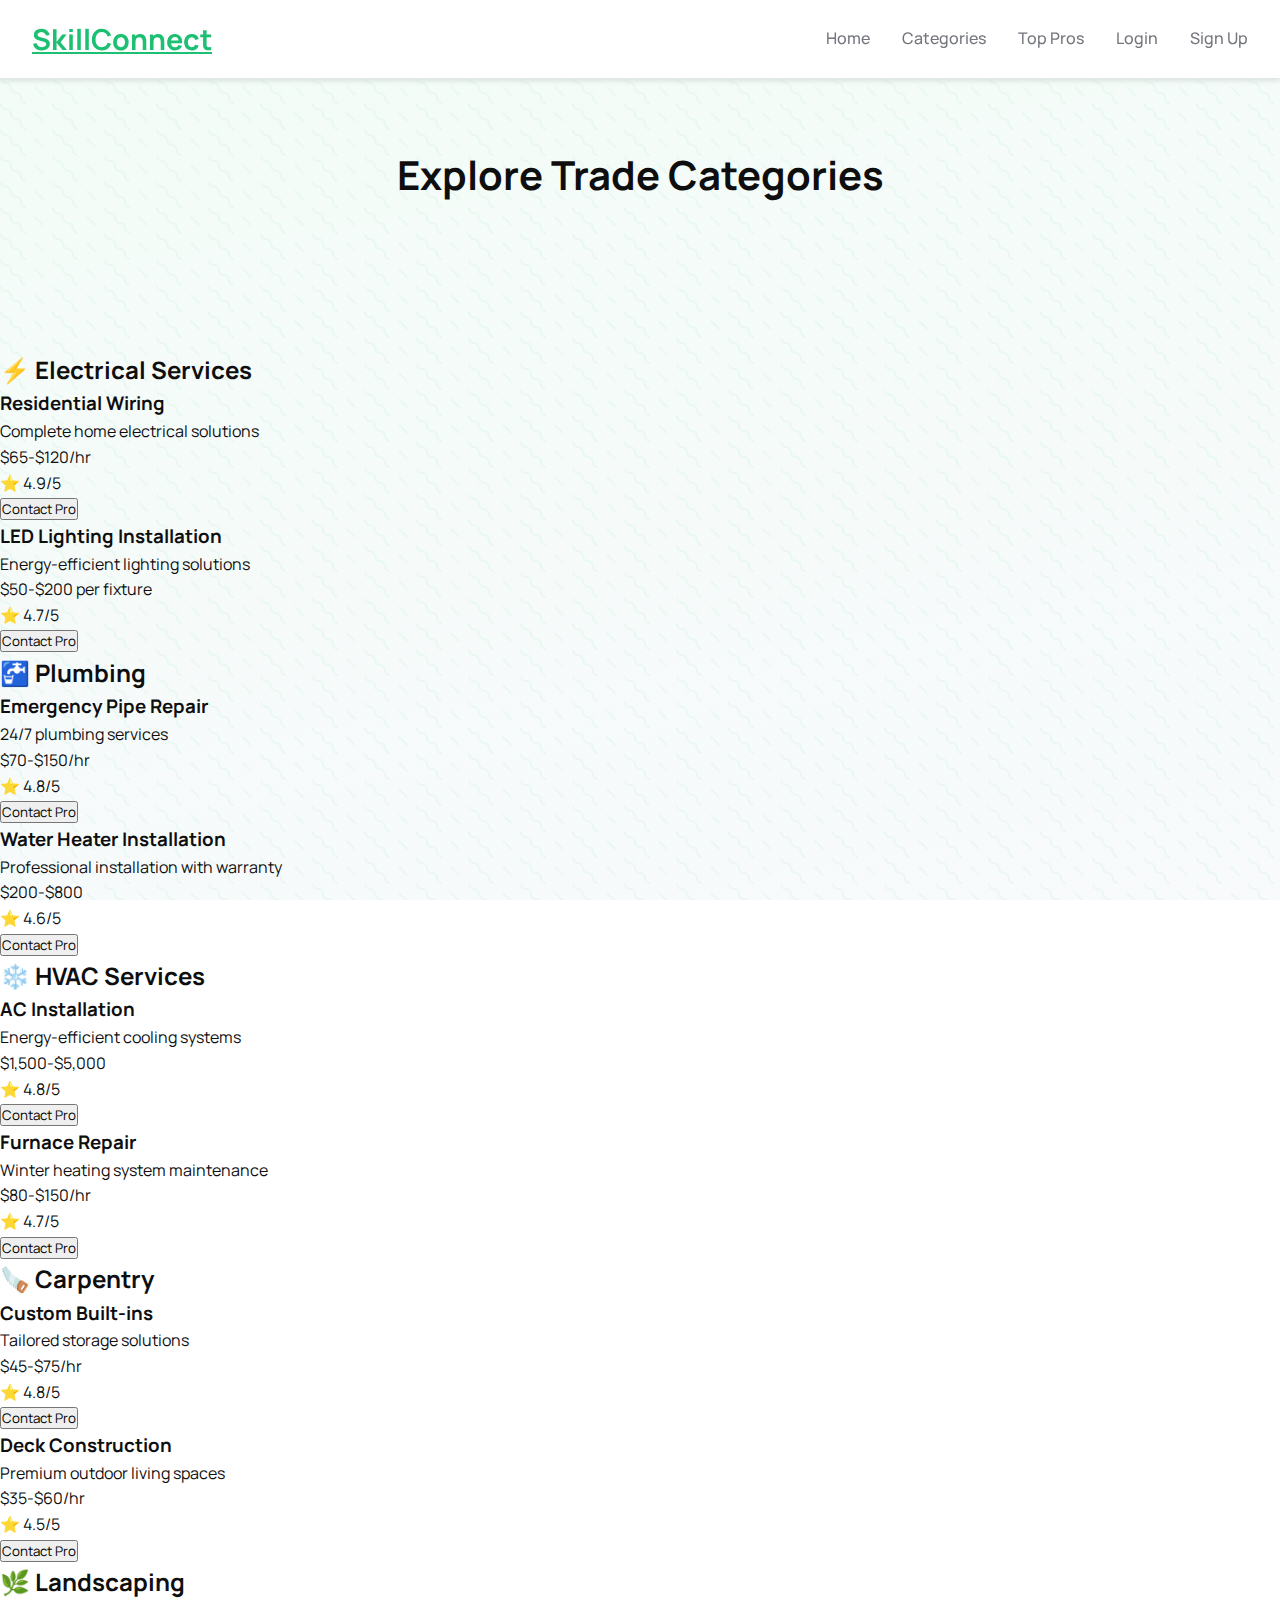
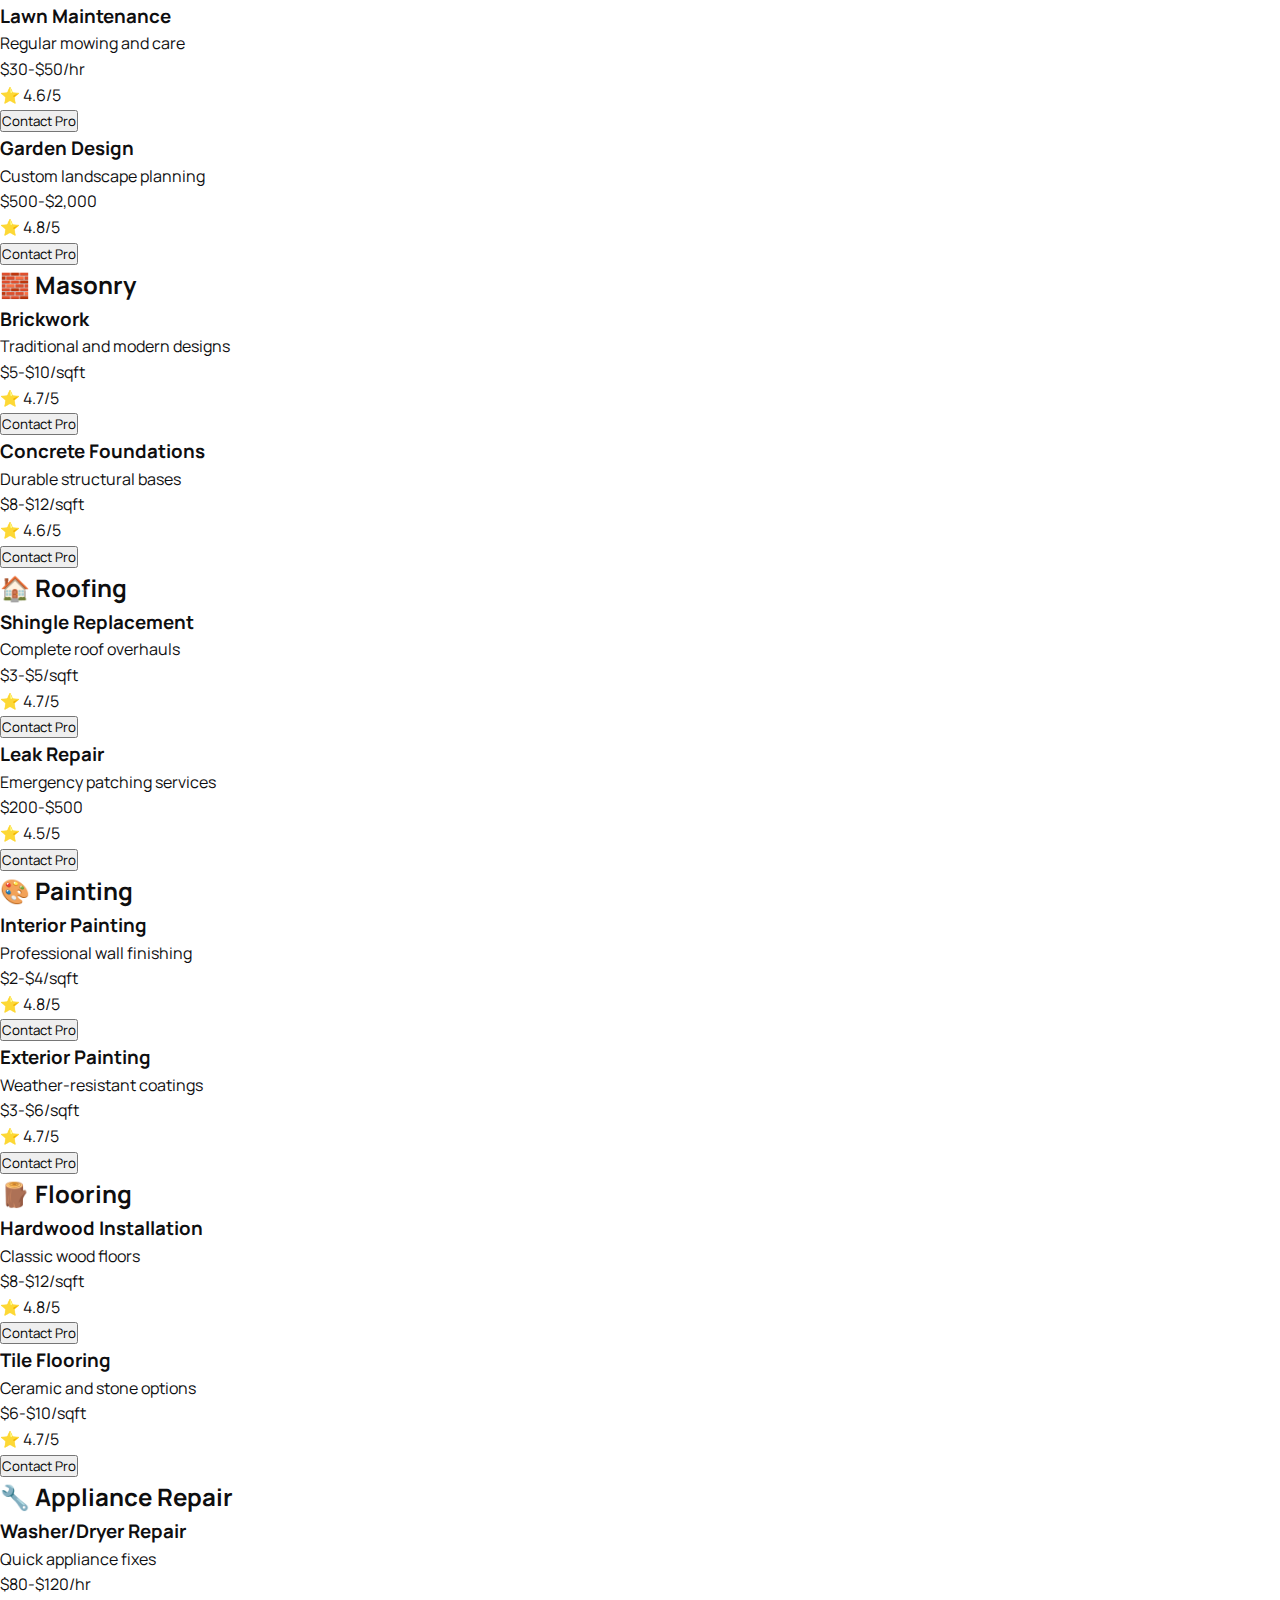
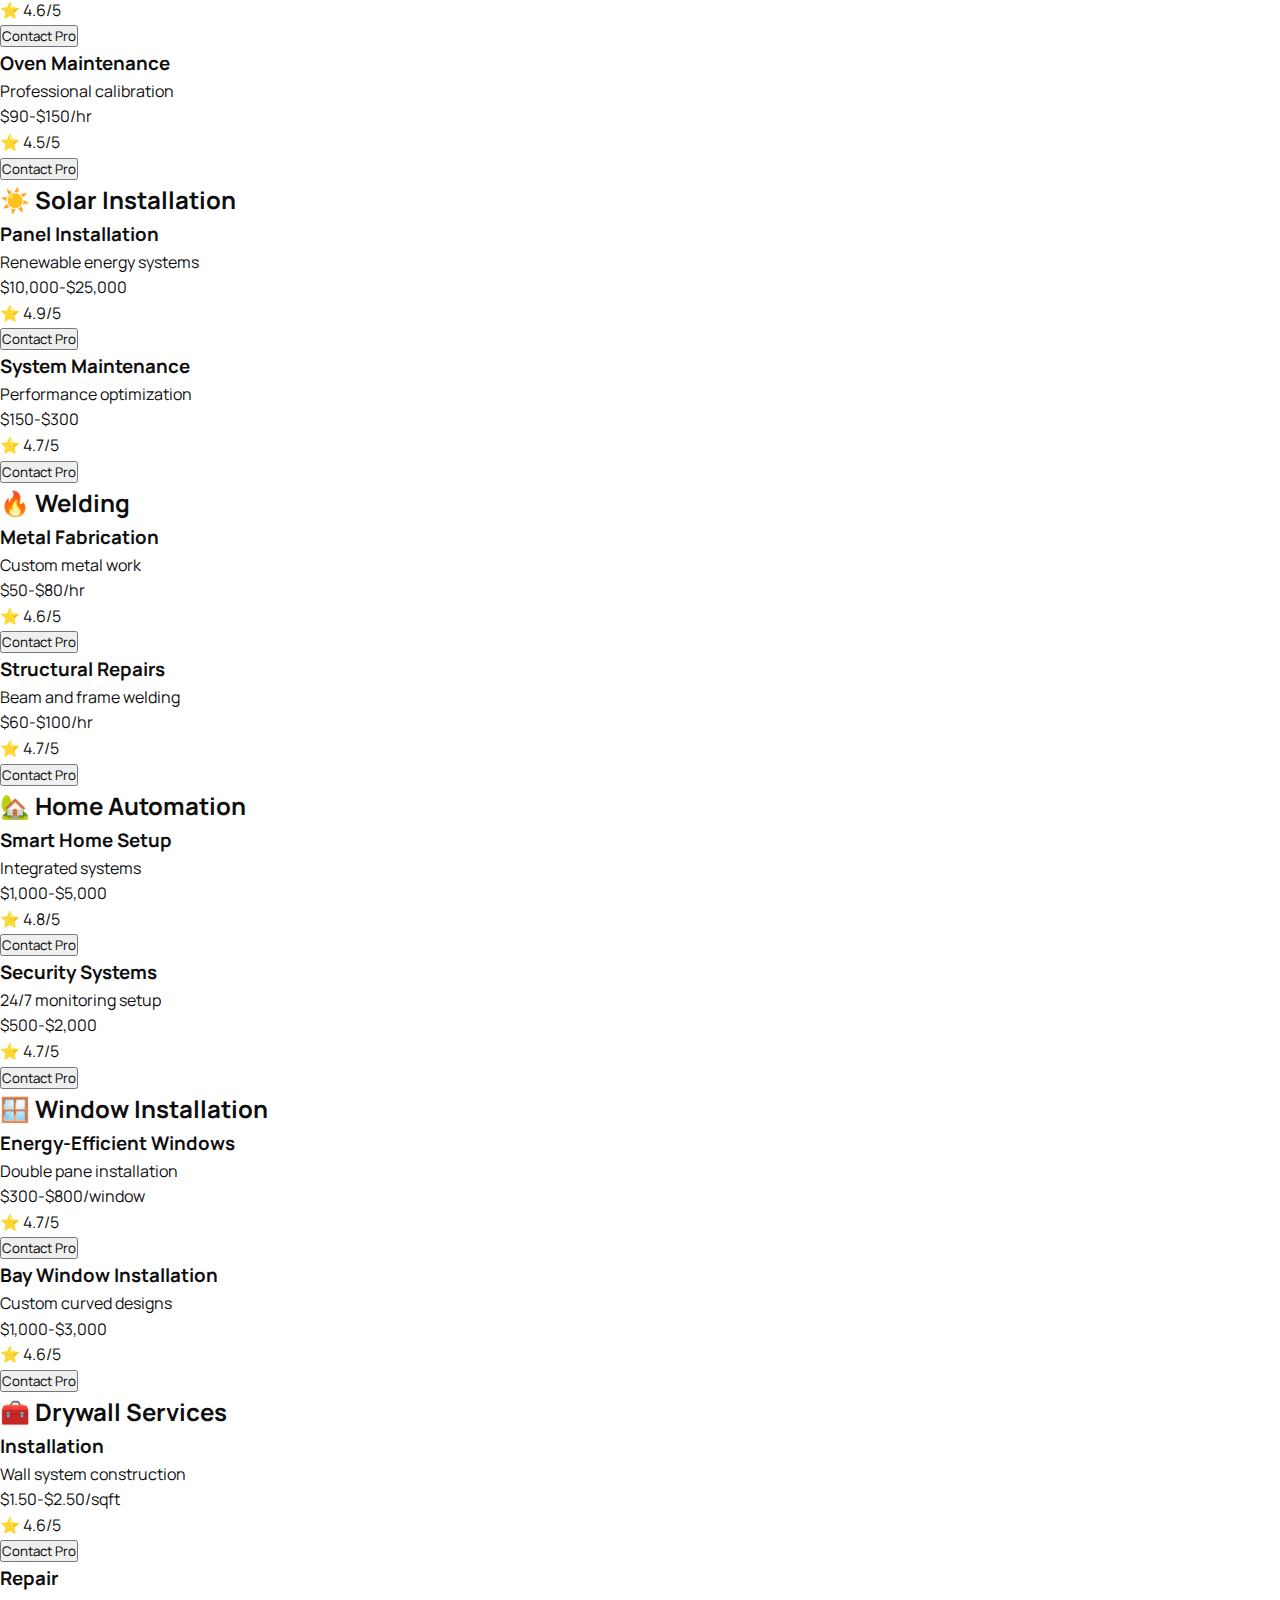
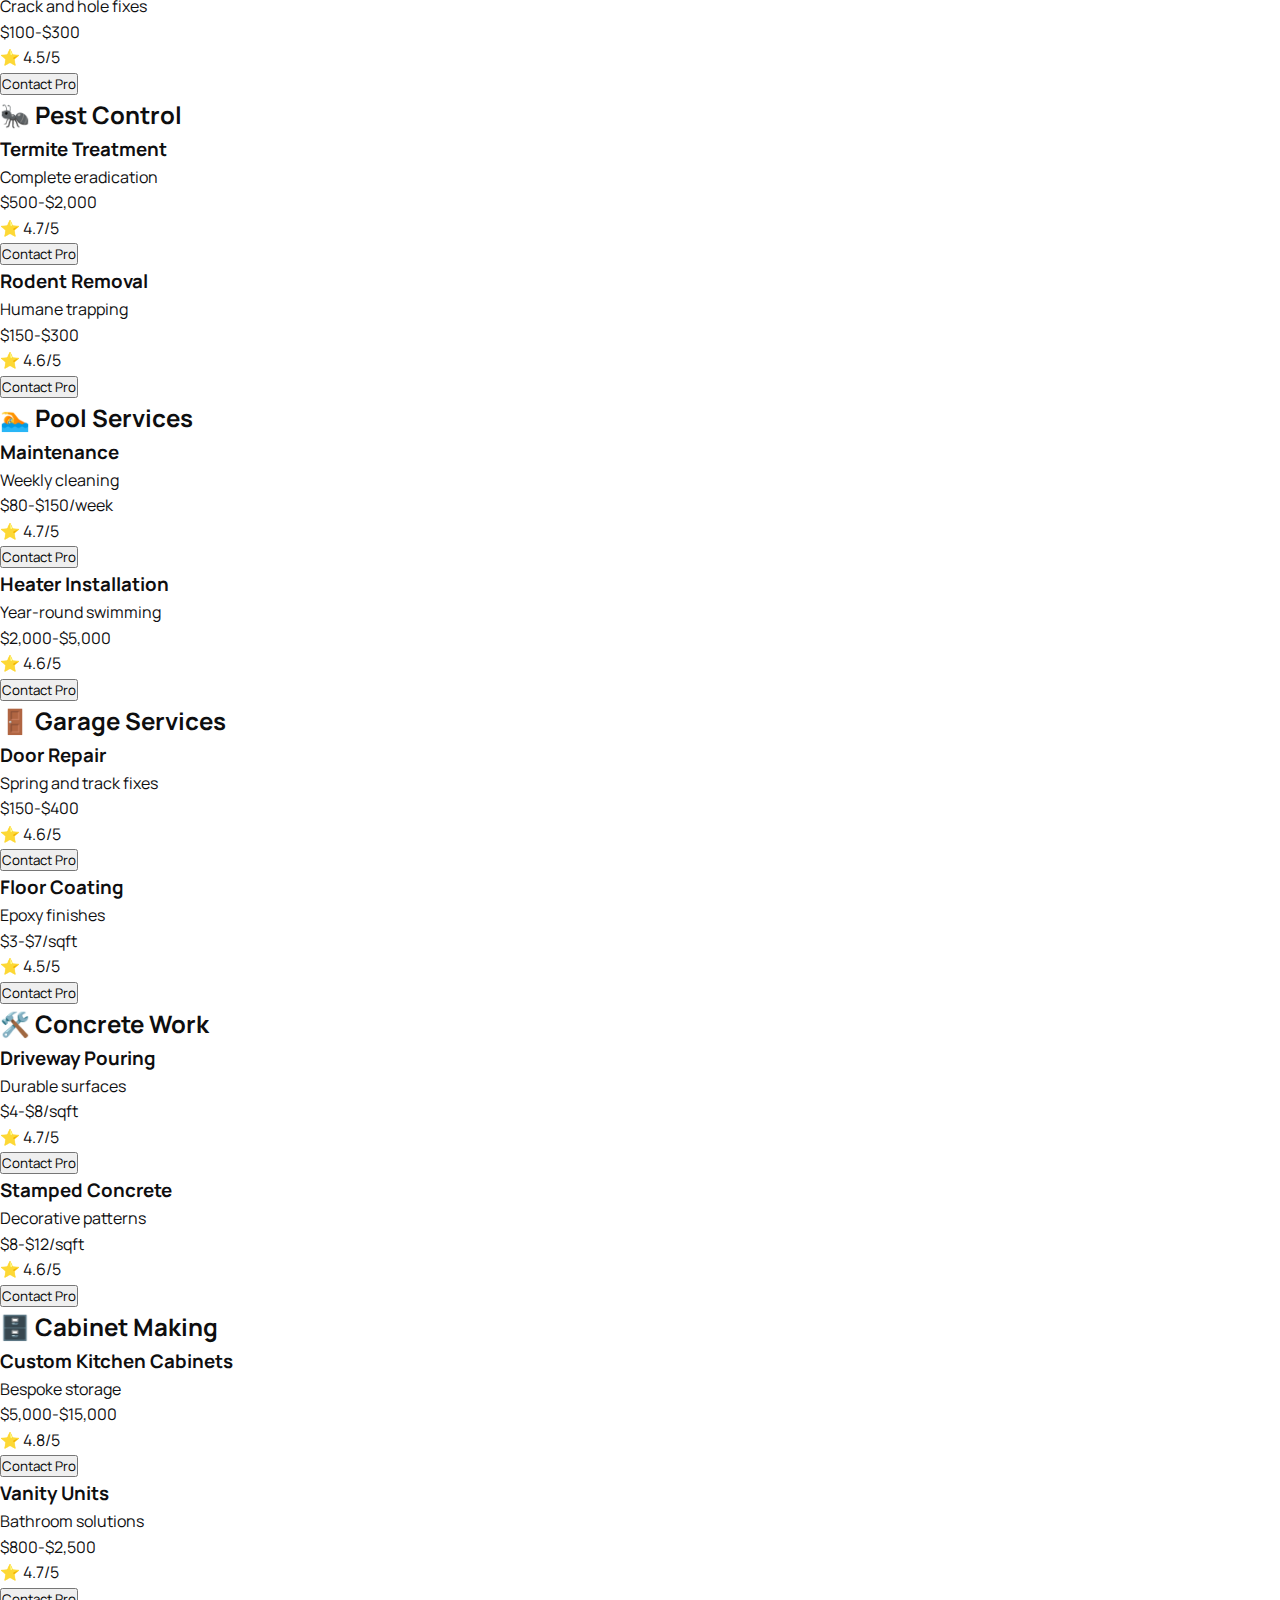
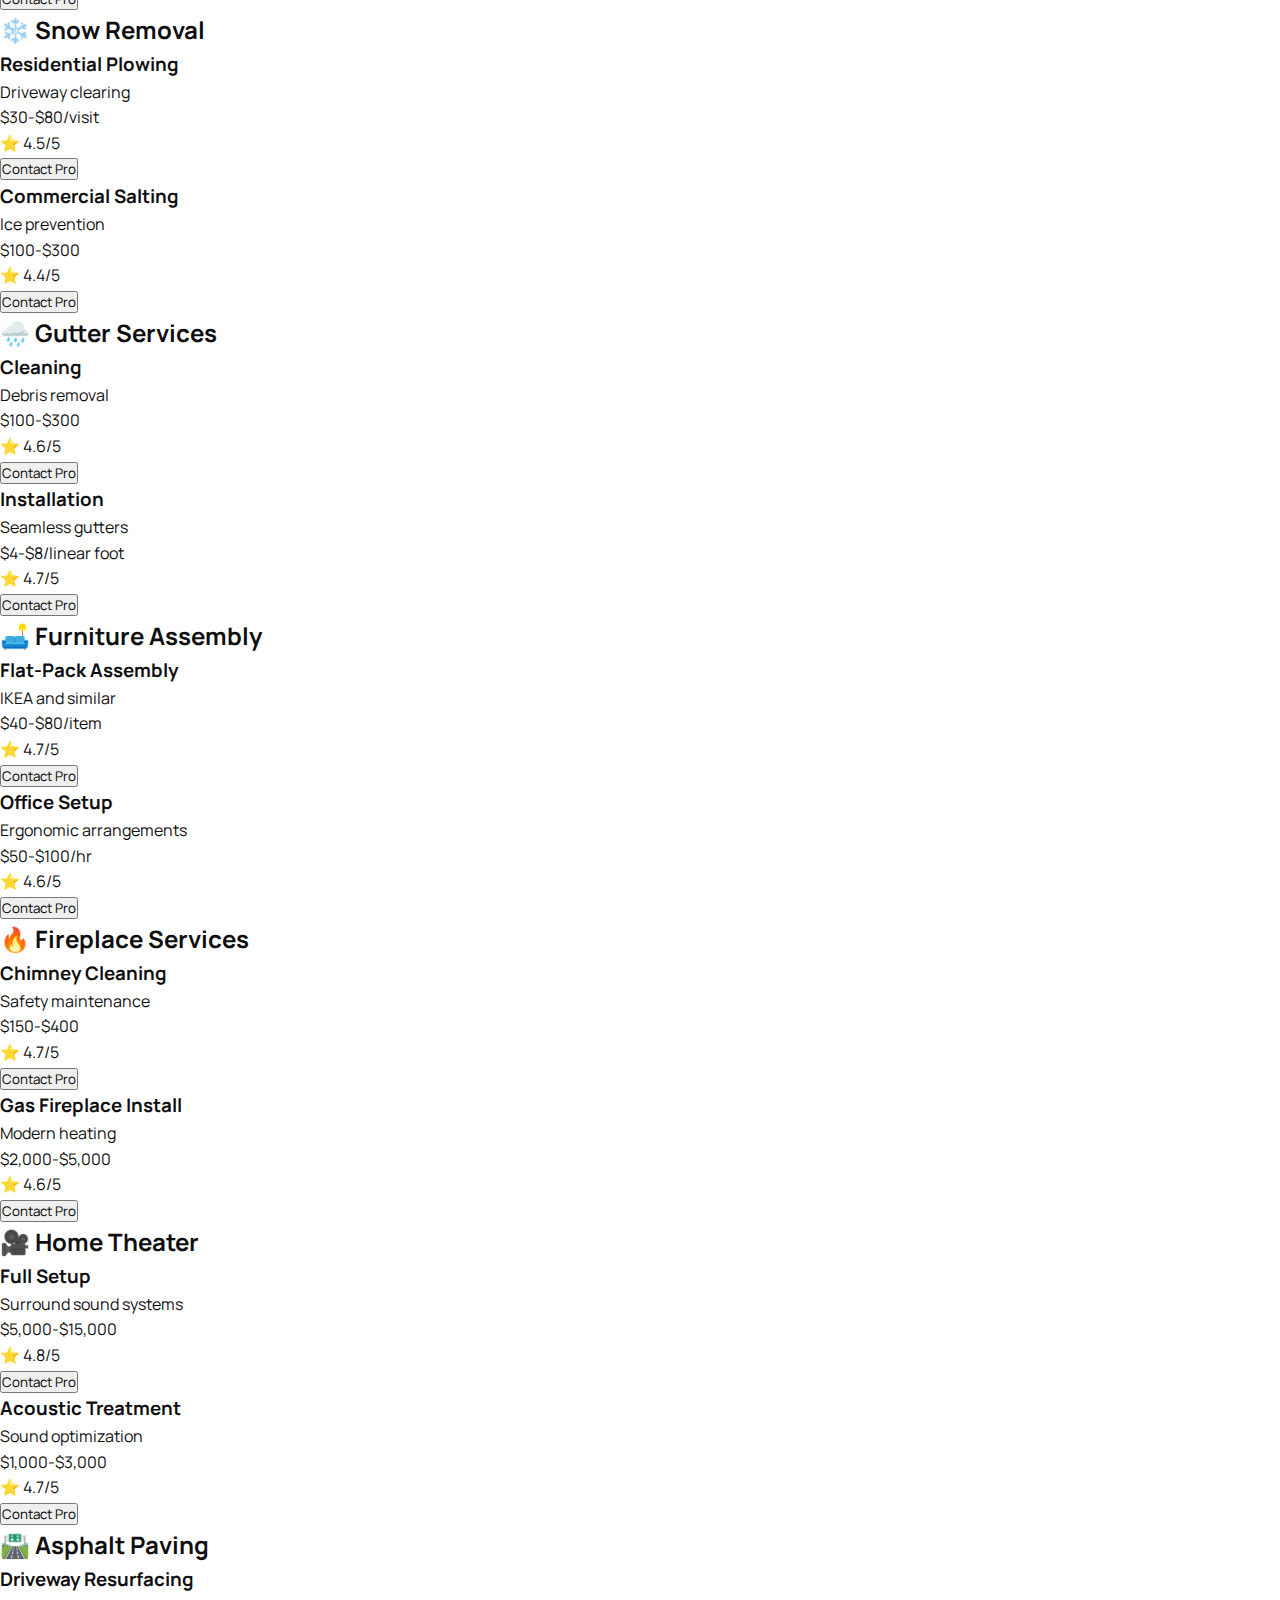
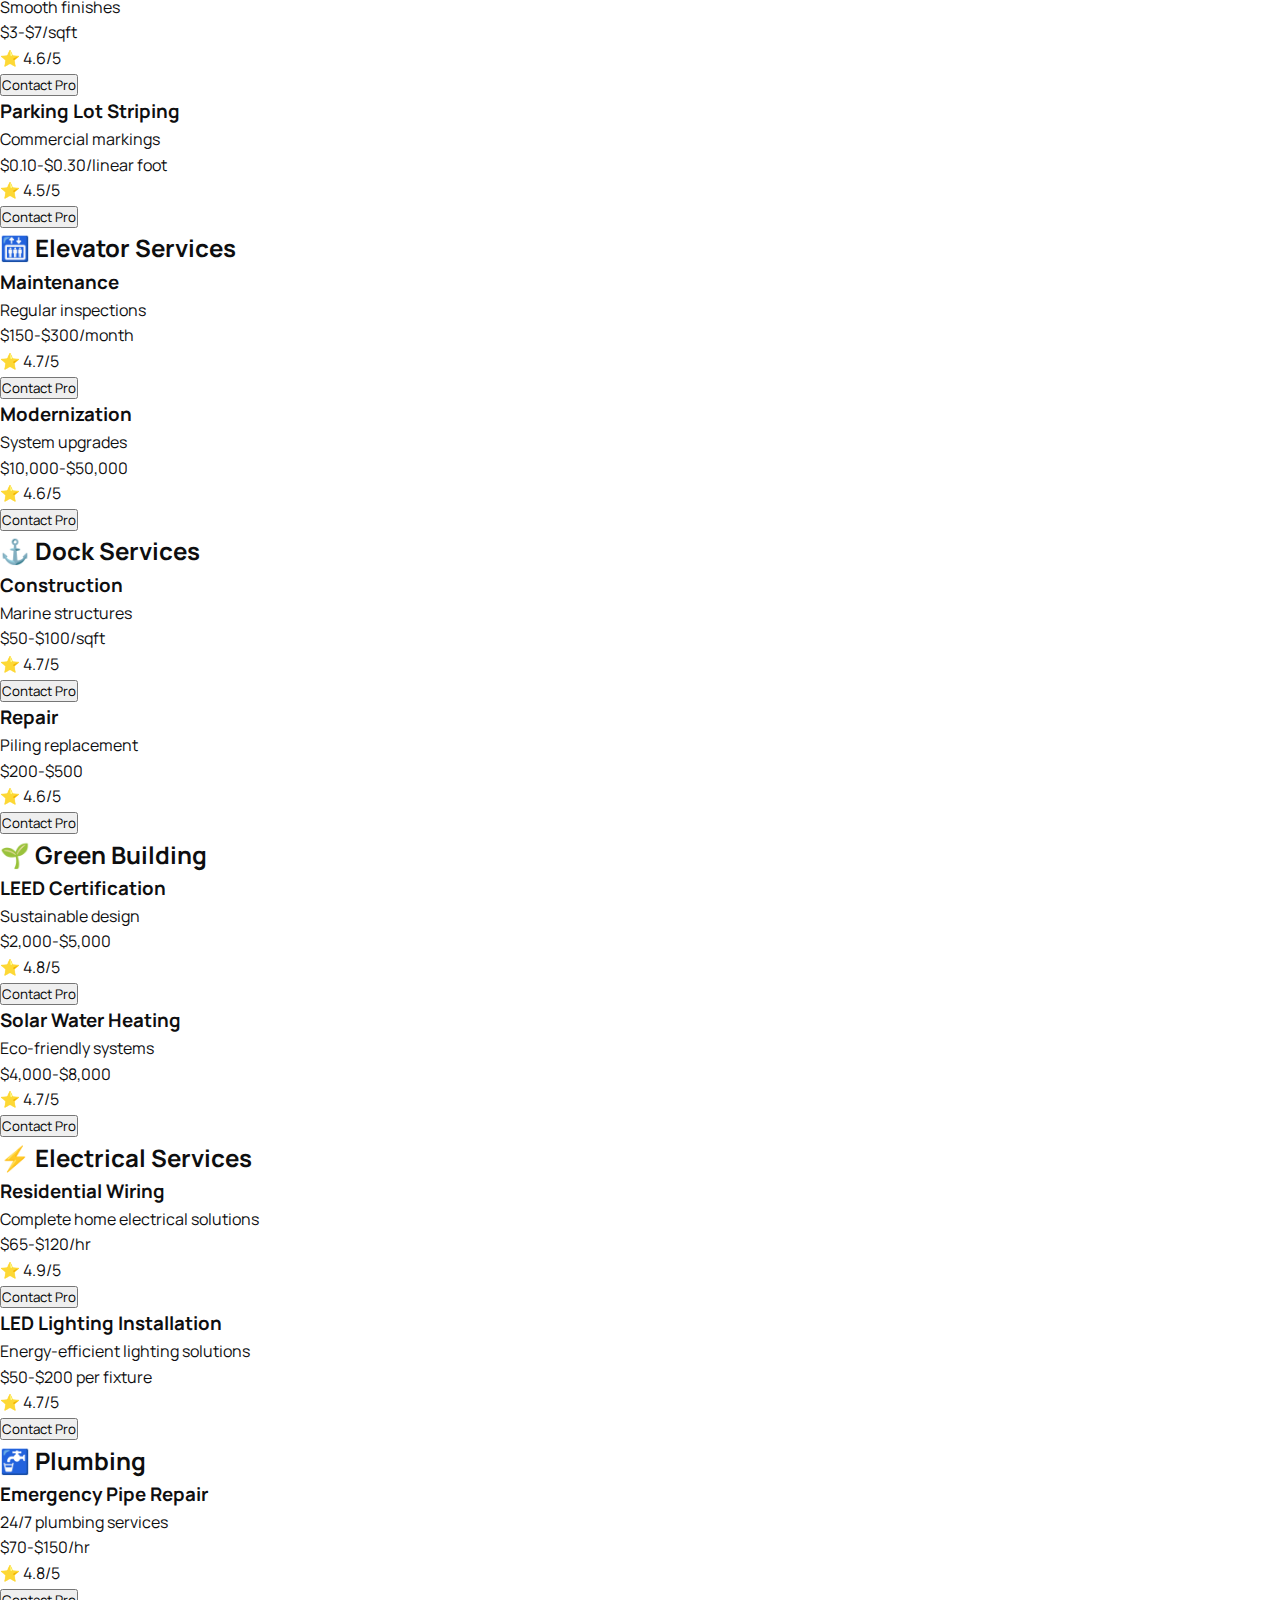
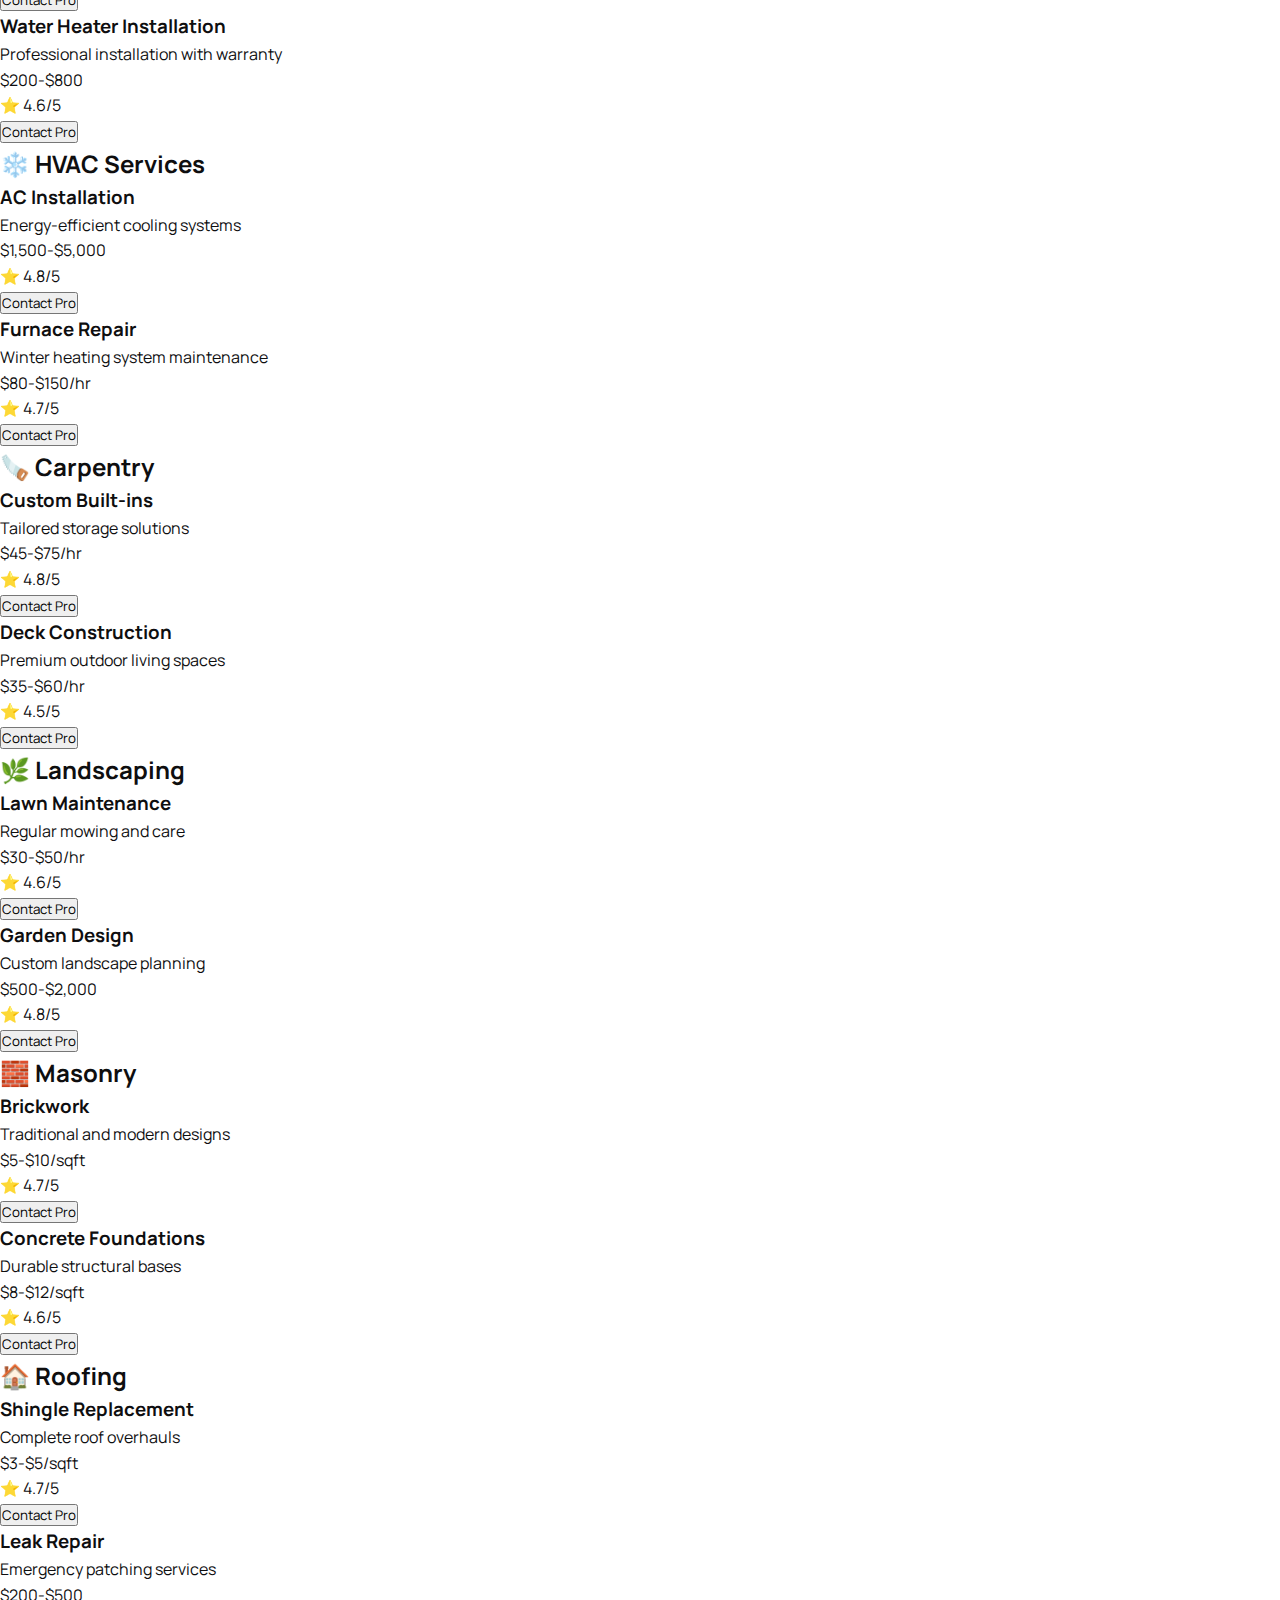
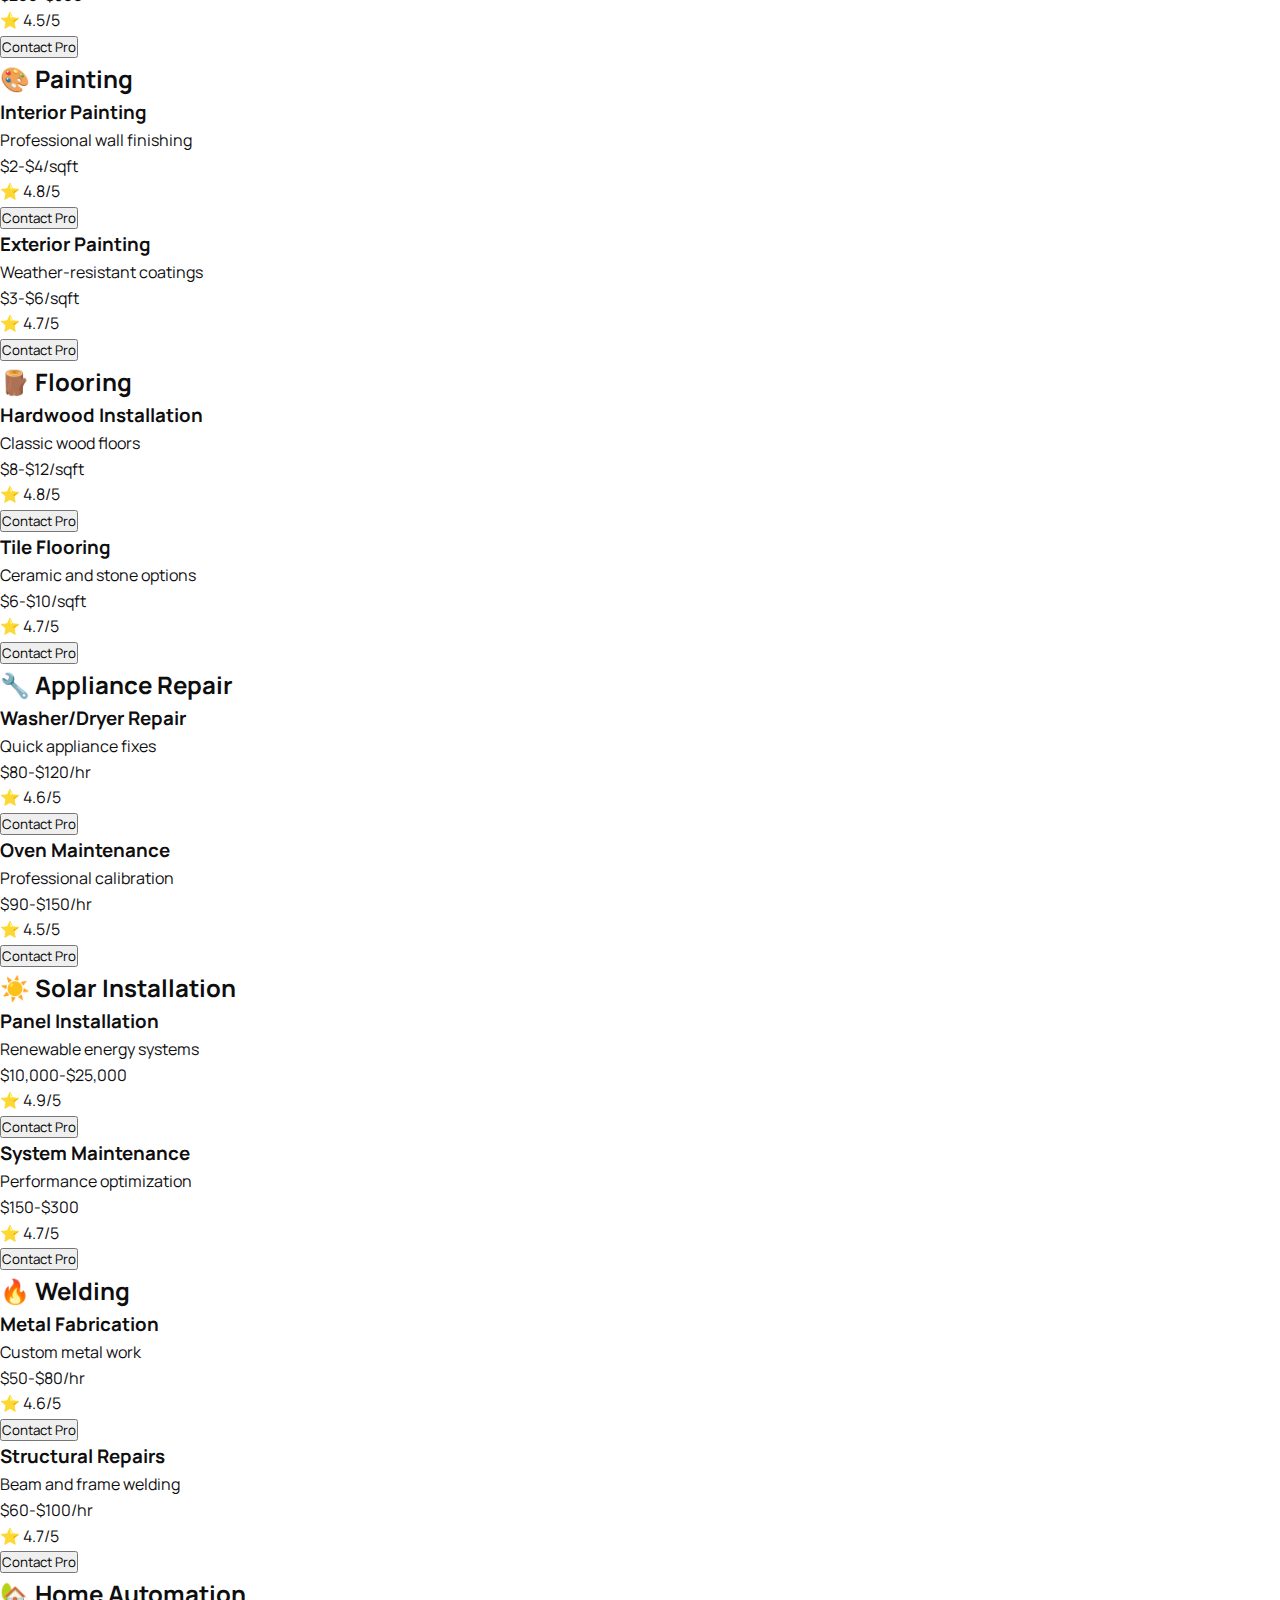
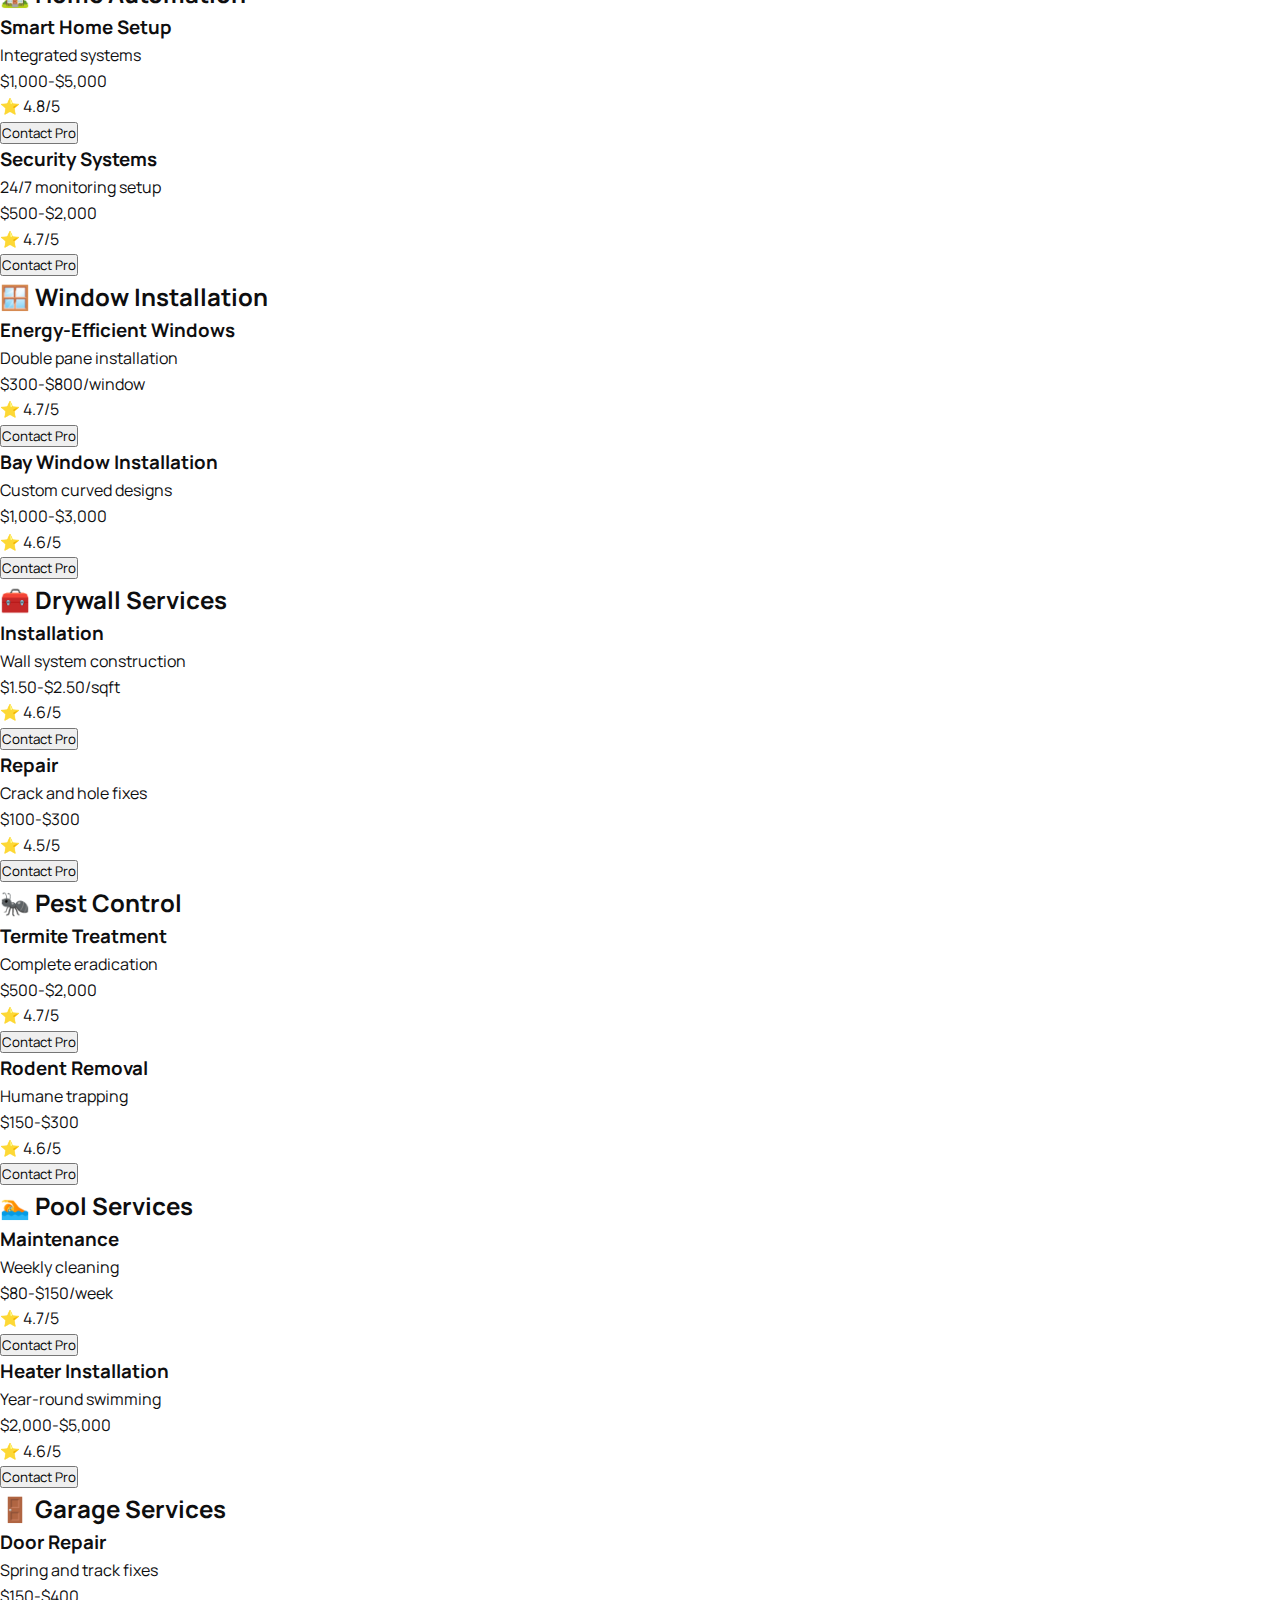
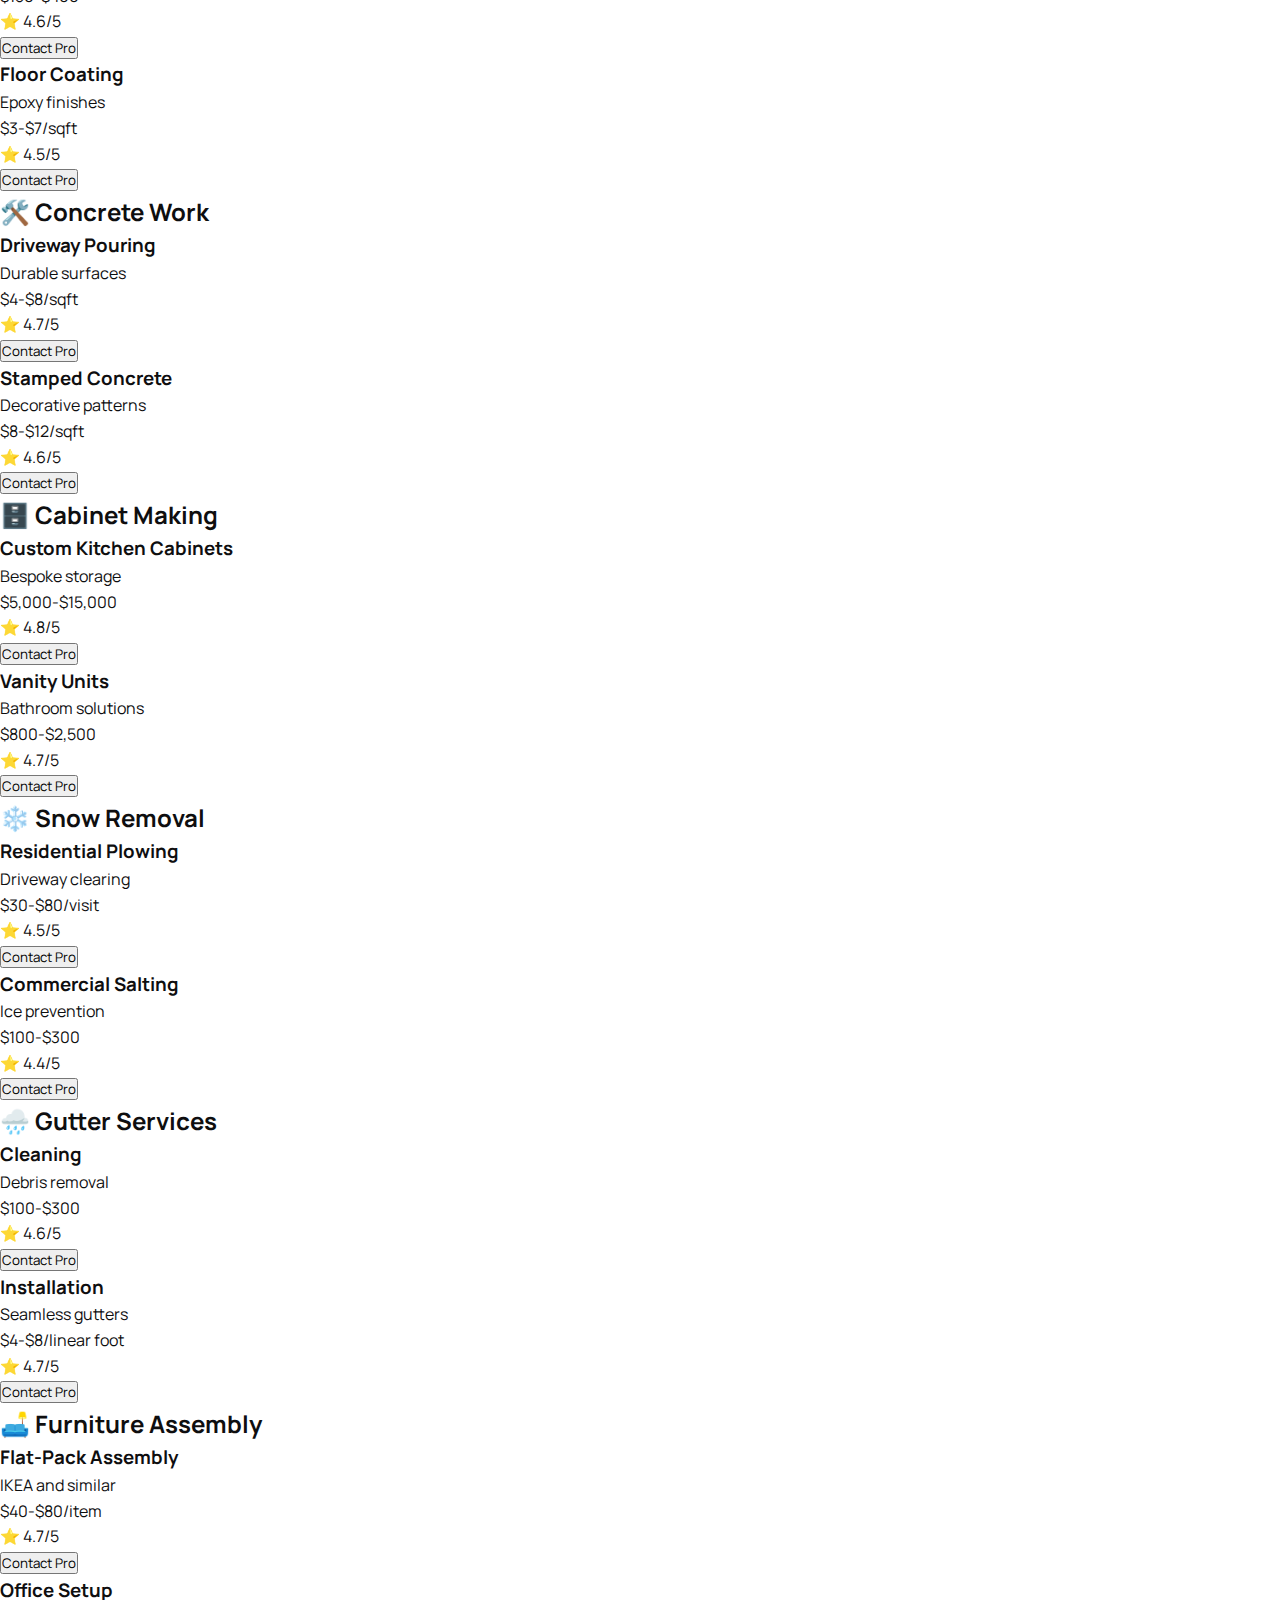
<file: categories.html>
<!DOCTYPE html>
<html lang="en">
  <head>
    <meta charset="UTF-8" />
    <meta name="viewport" content="width=device-width, initial-scale=1.0" />
    <title>All Trade Categories | SkillConnect</title>
    <link rel="stylesheet" href="style.css" />
    <link
      href="https://fonts.googleapis.com/css2?family=Manrope:wght@400;500;600;700&display=swap"
      rel="stylesheet"
    />
  </head>
  <body>
    <!-- Main Header with Navigation -->
    <header class="main-header">
      <nav class="nav-container">
        <a href="index.html" class="logo">SkillConnect</a>
        <div class="nav-links">
          <a href="index.html">Home</a>
          <a href="categories.html" class="active">Categories</a>
          <a href="index.html#freelancers">Top Pros</a>
          <a href="login.html" class="btn-login">Login</a>
          <a href="register.html" class="btn-register">Sign Up</a>
        </div>
      </nav>
    </header>

    <!-- Categories Grid Section -->
    <main class="categories-main">
      <section class="all-categories">
        <h1 class="page-title">Explore Trade Categories</h1>
        <div class="categories-grid" id="categoriesContainer">
          <!-- Categories loaded dynamically from script.js -->
        </div>
      </section>
    </main>

    <script src="script.js"></script>
  </body>
</html>
</file>
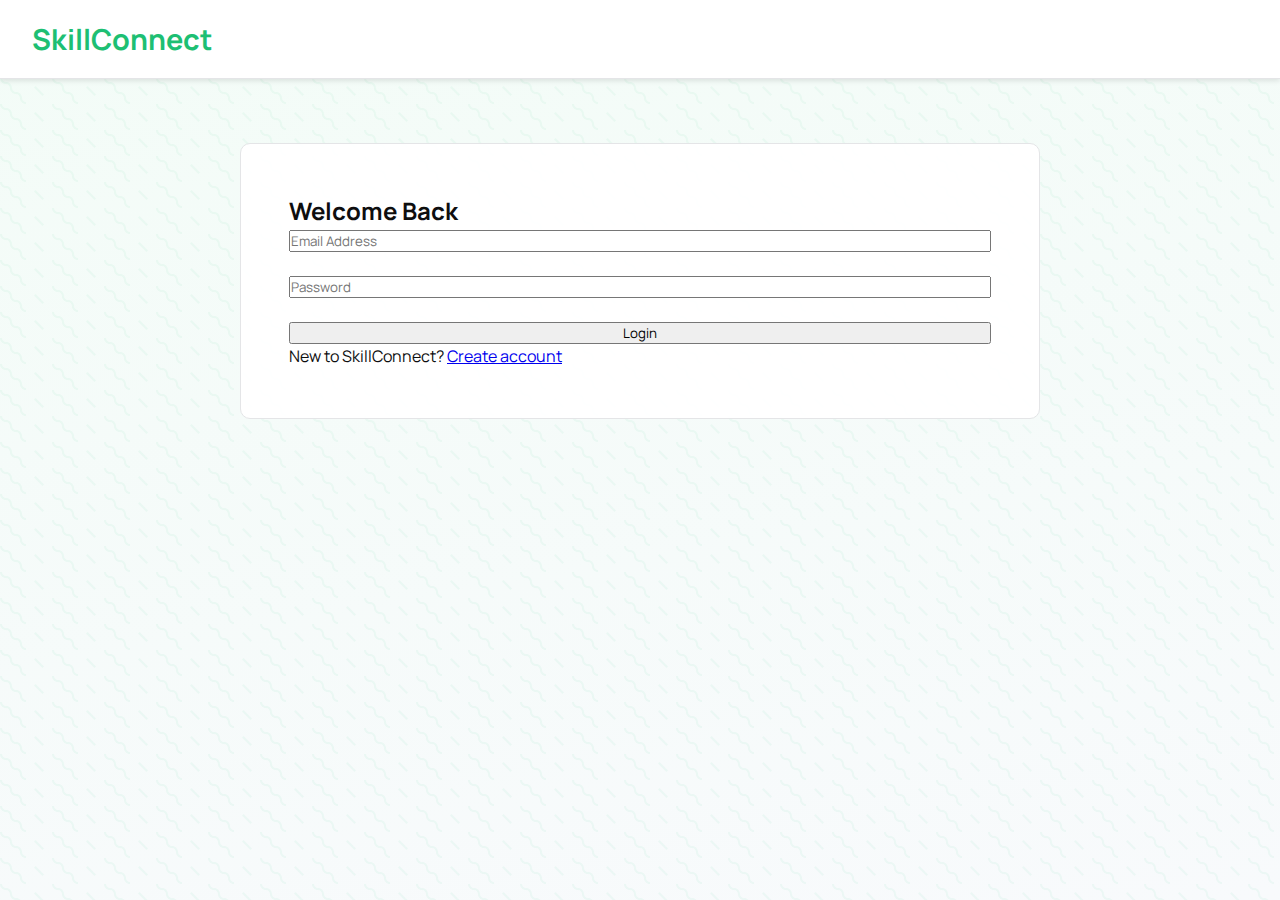
<file: login.html>
<!-- LOGIN.HTML -->
<!DOCTYPE html>
<html lang="en">
  <head>
    <meta charset="UTF-8" />
    <meta name="viewport" content="width=device-width, initial-scale=1.0" />
    <title>Login - SkillConnect</title>
    <link rel="stylesheet" href="style.css" />
  </head>
  <body>
    <header class="main-header">
      <nav class="nav-container">
        <div class="logo">SkillConnect</div>
      </nav>
    </header>

    <!-- Updated: Modern login form -->
    <div class="auth-container">
      <h2>Welcome Back</h2>
      <form class="auth-form">
        <input type="email" placeholder="Email Address" required />
        <input type="password" placeholder="Password" required />
        <button type="submit">Login</button>
      </form>
      <div class="auth-footer">
        <p>New to SkillConnect? <a href="register.html">Create account</a></p>
      </div>
    </div>
  </body>
</html>
</file>
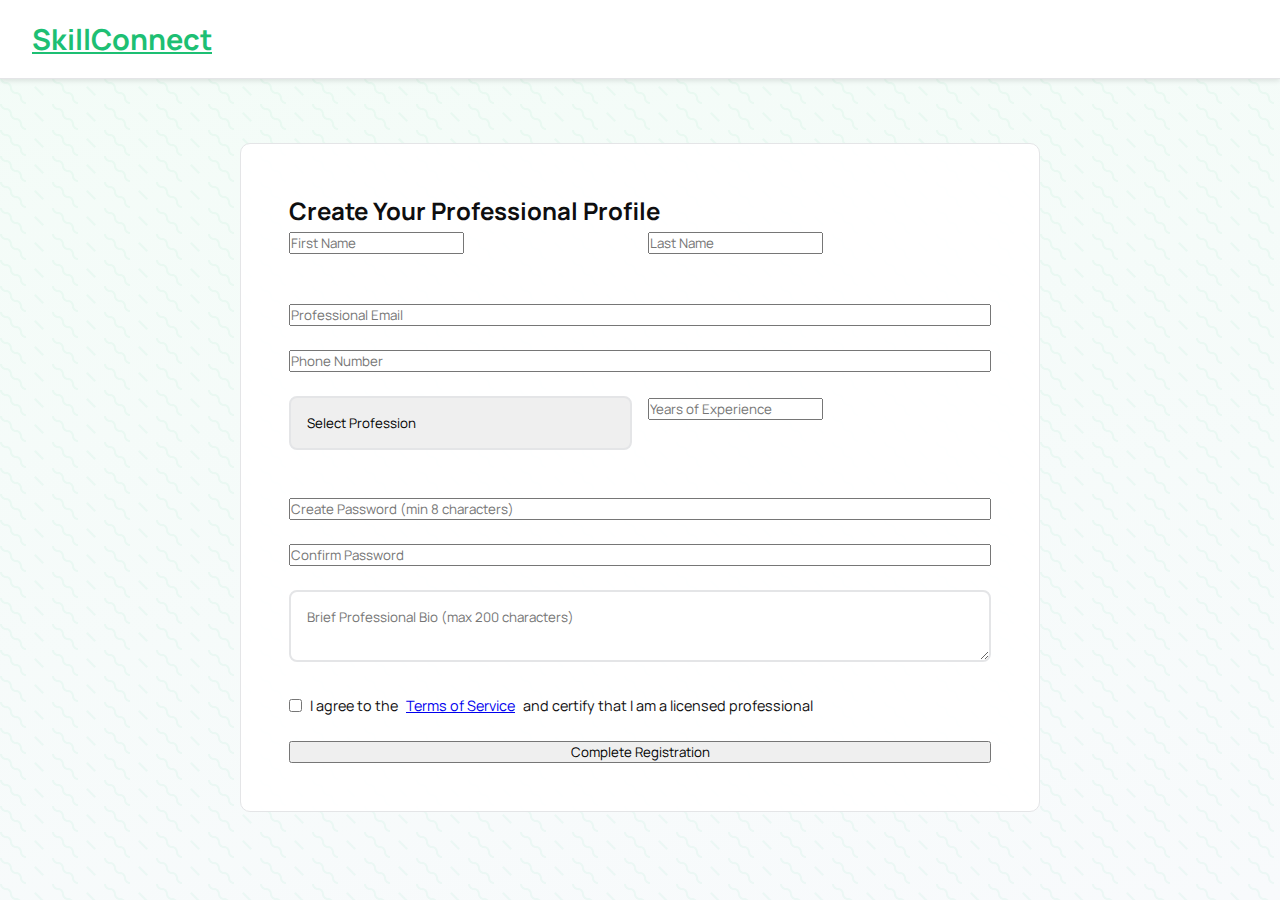
<file: register.html>
<!DOCTYPE html>
<html lang="en">
  <head>
    <meta charset="UTF-8" />
    <meta name="viewport" content="width=device-width, initial-scale=1.0" />
    <title>Join SkillConnect</title>
    <link rel="stylesheet" href="style.css" />
  </head>
  <body>
    <header class="main-header">
      <nav class="nav-container">
        <a href="#" class="logo">SkillConnect</a>
      </nav>
    </header>

    <div class="auth-container">
      <h2>Create Your Professional Profile</h2>
      <form class="auth-form" id="registrationForm">
        <div class="form-row">
          <div class="form-group">
            <input type="text" placeholder="First Name" required />
          </div>
          <div class="form-group">
            <input type="text" placeholder="Last Name" required />
          </div>
        </div>

        <input type="email" placeholder="Professional Email" required />
        <input
          type="tel"
          placeholder="Phone Number"
          pattern="[0-9]{10}"
          required
        />

        <div class="form-row">
          <div class="form-group">
            <select required>
              <option value="">Select Profession</option>
              <option>Electrician</option>
              <option>Plumber</option>
              <option>Carpenter</option>
            </select>
          </div>
          <div class="form-group">
            <input type="text" placeholder="Years of Experience" required />
          </div>
        </div>

        <input
          type="password"
          placeholder="Create Password (min 8 characters)"
          required
        />
        <input type="password" placeholder="Confirm Password" required />

        <div class="form-group">
          <textarea
            placeholder="Brief Professional Bio (max 200 characters)"
            maxlength="200"
          ></textarea>
        </div>

        <div class="form-group">
          <label class="checkbox-label">
            <input type="checkbox" required />
            I agree to the <a href="#">Terms of Service</a> and certify that I
            am a licensed professional
          </label>
        </div>

        <button type="submit">Complete Registration</button>
      </form>
    </div>
  </body>
</html>
</file>
<file: style.css>
/* style.css - Full Updated Version */
@import url("https://fonts.googleapis.com/css2?family=Manrope:wght@400;500;600;700&display=swap");

:root {
  --primary: #1dbf73;
  --secondary: #74767e;
  --dark: #0e0e0f;
  --light: #f5f5f5;
  --background: #ffffff;
  --success: #1dbf73;
  --warning: #ffbe5b;
  --border: #e4e5e7;
  --gradient-1: #f3fcf7;
  --gradient-2: #f8fafc;
  --texture: url("data:image/svg+xml,%3Csvg width='52' height='26' viewBox='0 0 52 26' xmlns='http://www.w3.org/2000/svg'%3E%3Cg fill='none' fill-rule='evenodd'%3E%3Cg fill='%231dbf73' fill-opacity='0.05'%3E%3Cpath d='M10 10c0-2.21-1.79-4-4-4-3.314 0-6-2.686-6-6h2c0 2.21 1.79 4 4 4 3.314 0 6 2.686 6 6 0 2.21 1.79 4 4 4 3.314 0 6 2.686 6 6 0 2.21 1.79 4 4 4v2c-3.314 0-6-2.686-6-6 0-2.21-1.79-4-4-4-3.314 0-6-2.686-6-6zm25.464-1.95l8.486 8.486-1.414 1.414-8.486-8.486 1.414-1.414z' /%3E%3C/g%3E%3C/g%3E%3C/svg%3E");
}

* {
  margin: 0;
  padding: 0;
  box-sizing: border-box;
  font-family: "Manrope", sans-serif;
}

body {
  background-color: var(--background);
  color: var(--dark);
  line-height: 1.6;
  background-image: var(--texture),
    linear-gradient(170deg, var(--gradient-1) 0%, var(--gradient-2) 100%);
  background-attachment: fixed;
}

.main-header {
  background: var(--background);
  border-bottom: 1px solid var(--border);
  padding: 1rem 0;
  position: sticky;
  top: 0;
  z-index: 1000;
  box-shadow: 0 2px 5px rgba(0, 0, 0, 0.1);
}

.nav-container {
  max-width: 1400px;
  margin: 0 auto;
  display: flex;
  justify-content: space-between;
  align-items: center;
  padding: 0 2rem;
  gap: 2rem;
}

.logo {
  font-size: 1.8rem;
  font-weight: 700;
  color: var(--primary);
  white-space: nowrap;
}

.nav-links {
  display: flex;
  align-items: center;
  gap: 2rem;
  flex-wrap: wrap;
}

.nav-links a {
  color: var(--secondary);
  text-decoration: none;
  font-weight: 500;
  transition: color 0.3s ease;
  position: relative;
}

.nav-links a:hover {
  color: var(--primary);
}

.nav-links a::after {
  content: "";
  display: block;
  width: 0;
  height: 2px;
  background: var(--primary);
  transition: width 0.3s ease;
  position: absolute;
  bottom: -4px;
  left: 0;
}

.nav-links a:hover::after {
  width: 100%;
}

.hero {
  position: relative;
  overflow: hidden;
  background: none;
  padding: 8rem 0 4rem;
  display: flex;
  align-items: center;
  min-height: 60vh;
}

.hero::before {
  content: "";
  position: absolute;
  top: 0;
  left: 0;
  width: 100%;
  height: 100%;
  background-image: radial-gradient(
      circle at 80% 20%,
      rgba(29, 191, 115, 0.05) 0%,
      transparent 30%
    ),
    radial-gradient(
      circle at 20% 80%,
      rgba(29, 191, 115, 0.05) 0%,
      transparent 30%
    );
  z-index: -1;
}

.search-container {
  max-width: 700px;
  margin: 2rem auto 0;
  display: flex;
  position: relative;
  background: rgba(255, 255, 255, 0.9);
  border-radius: 50px;
  backdrop-filter: blur(4px);
  border: 1px solid rgba(255, 255, 255, 0.3);
  box-shadow: 0 8px 32px rgba(31, 38, 135, 0.05);
}

#searchInput {
  flex: 1;
  padding: 1.2rem 2rem;
  border: 2px solid var(--primary);
  border-radius: 50px;
  font-size: 1.1rem;
}

.search-btn {
  position: absolute;
  right: 8px;
  top: 50%;
  transform: translateY(-50%);
  background: var(--primary);
  color: white;
  padding: 0.8rem 2rem;
  border: none;
  border-radius: 50px;
  cursor: pointer;
}

.portfolio-showcase {
  max-width: 1400px;
  margin: 4rem auto;
  padding: 0 2rem;
}

.section-title {
  font-size: 2rem;
  text-align: center;
  margin-bottom: 3rem;
  color: var(--dark);
}

.portfolio-grid {
  display: grid;
  grid-template-columns: repeat(3, 1fr);
  gap: 1rem;
}

.portfolio-item {
  height: 300px;
  background-size: cover;
  background-position: center;
  border-radius: 8px;
  position: relative;
  overflow: hidden;
}

.certified-pros {
  max-width: 1400px;
  margin: 4rem auto;
  padding: 0 2rem;
}

.pros-grid {
  display: grid;
  grid-template-columns: repeat(auto-fit, minmax(250px, 1fr));
  gap: 2rem;
  margin: 2rem 0;
}

.pro-card {
  background: rgba(255, 255, 255, 0.95);
  border-radius: 10px;
  padding: 1.5rem;
  text-align: center;
  transition: transform 0.3s ease;
}

.pro-card:hover {
  transform: translateY(-5px);
}

.pro-avatar {
  width: 100px;
  height: 100px;
  border-radius: 50%;
  margin: 0 auto 1rem;
  background: #ddd;
}

.btn-shuffle {
  display: block;
  margin: 2rem auto 0;
  padding: 1rem 2rem;
  background: var(--primary);
  color: white;
  border: none;
  border-radius: 50px;
  cursor: pointer;
  transition: background 0.3s ease;
}

.btn-shuffle:hover {
  background: #1aa463;
}

.auth-container {
  max-width: 800px;
  margin: 4rem auto;
  padding: 3rem;
  border: 1px solid var(--border);
  border-radius: 10px;
  background: rgba(255, 255, 255, 0.95);
}

.auth-form {
  display: flex;
  flex-direction: column;
  gap: 1.5rem;
}

.form-row {
  display: flex;
  gap: 1rem;
  margin-bottom: 1.5rem;
}

.form-group {
  flex: 1;
}

select,
textarea {
  width: 100%;
  padding: 1rem;
  border: 2px solid var(--border);
  border-radius: 8px;
  appearance: none;
}

.checkbox-label {
  display: flex;
  align-items: center;
  gap: 0.5rem;
  font-size: 0.9rem;
}

@media (max-width: 768px) {
  .nav-container {
    flex-direction: column;
    padding: 0 1rem;
  }

  .portfolio-grid {
    grid-template-columns: 1fr;
  }

  .form-row {
    flex-direction: column;
  }
}

@media (max-width: 480px) {
  .hero {
    padding: 6rem 0 3rem;
  }

  .search-btn {
    padding: 0.6rem 1.5rem;
  }
}

/* Categories Page Styles */
.all-categories {
  padding: 4rem 2rem;
  max-width: 1400px;
  margin: 0 auto;
}

.page-title {
  font-size: 2.5rem;
  text-align: center;
  margin-bottom: 3rem;
  color: var(--dark);
}

.categories-grid {
  display: grid;
  grid-template-columns: repeat(auto-fill, minmax(300px, 1fr));
  gap: 2rem;
  padding: 1rem;
}

.category-card {
  background: rgba(255, 255, 255, 0.98);
  border-radius: 12px;
  padding: 2rem;
  box-shadow: 0 4px 6px rgba(0, 0, 0, 0.05);
  transition: transform 0.3s ease, box-shadow 0.3s ease;
  border: 1px solid var(--border);
}

.category-card:hover {
  transform: translateY(-5px);
  box-shadow: 0 8px 15px rgba(0, 0, 0, 0.1);
}

.category-icon {
  font-size: 3rem;
  margin-bottom: 1.5rem;
  display: block;
  text-align: center;
}

.category-services {
  list-style: none;
  padding: 0;
  margin: 1.5rem 0;
}

.category-services li {
  padding: 0.8rem 0;
  border-bottom: 1px solid var(--border);
  display: flex;
  justify-content: space-between;
  align-items: center;
}

.btn-view {
  width: 100%;
  padding: 1rem;
  background: var(--primary);
  color: white;
  border: none;
  border-radius: 8px;
  cursor: pointer;
  font-weight: 600;
  transition: background 0.3s ease;
}

.btn-view:hover {
  background: #1aa463;
}
</file>
